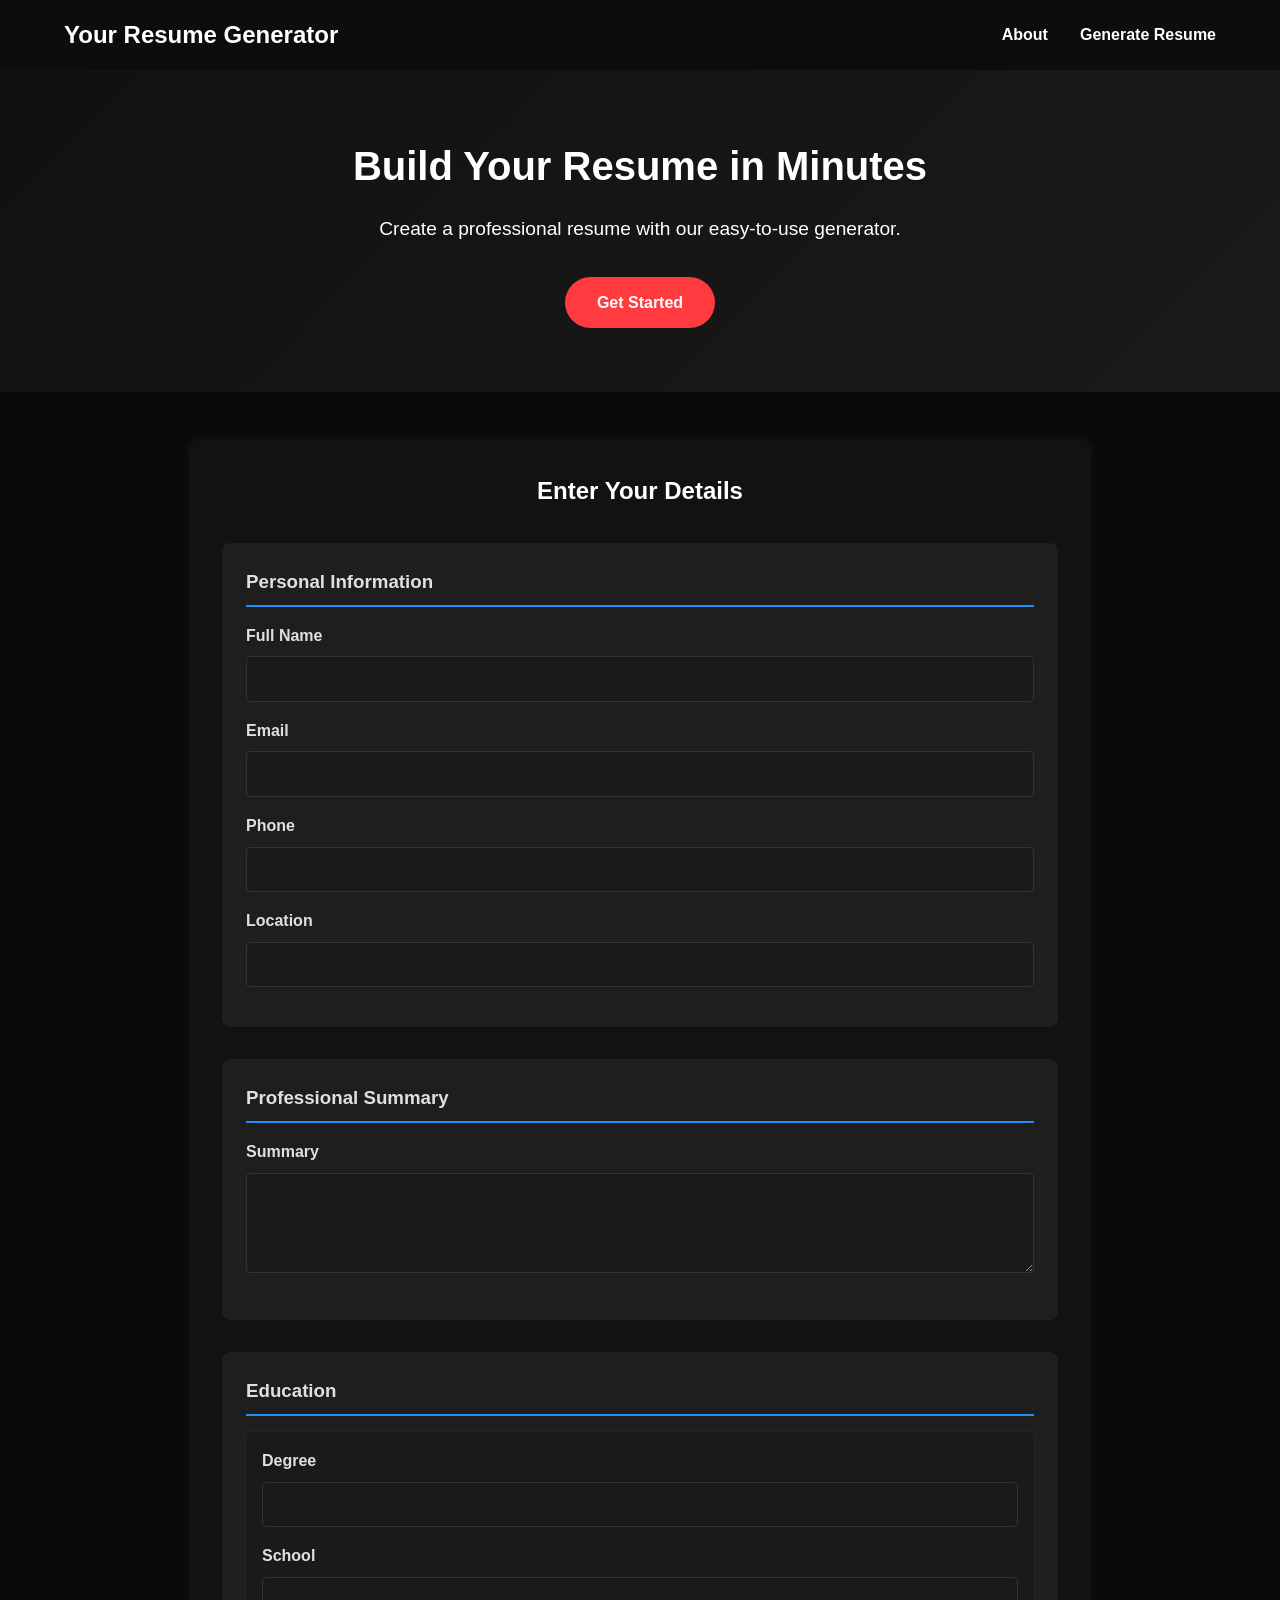
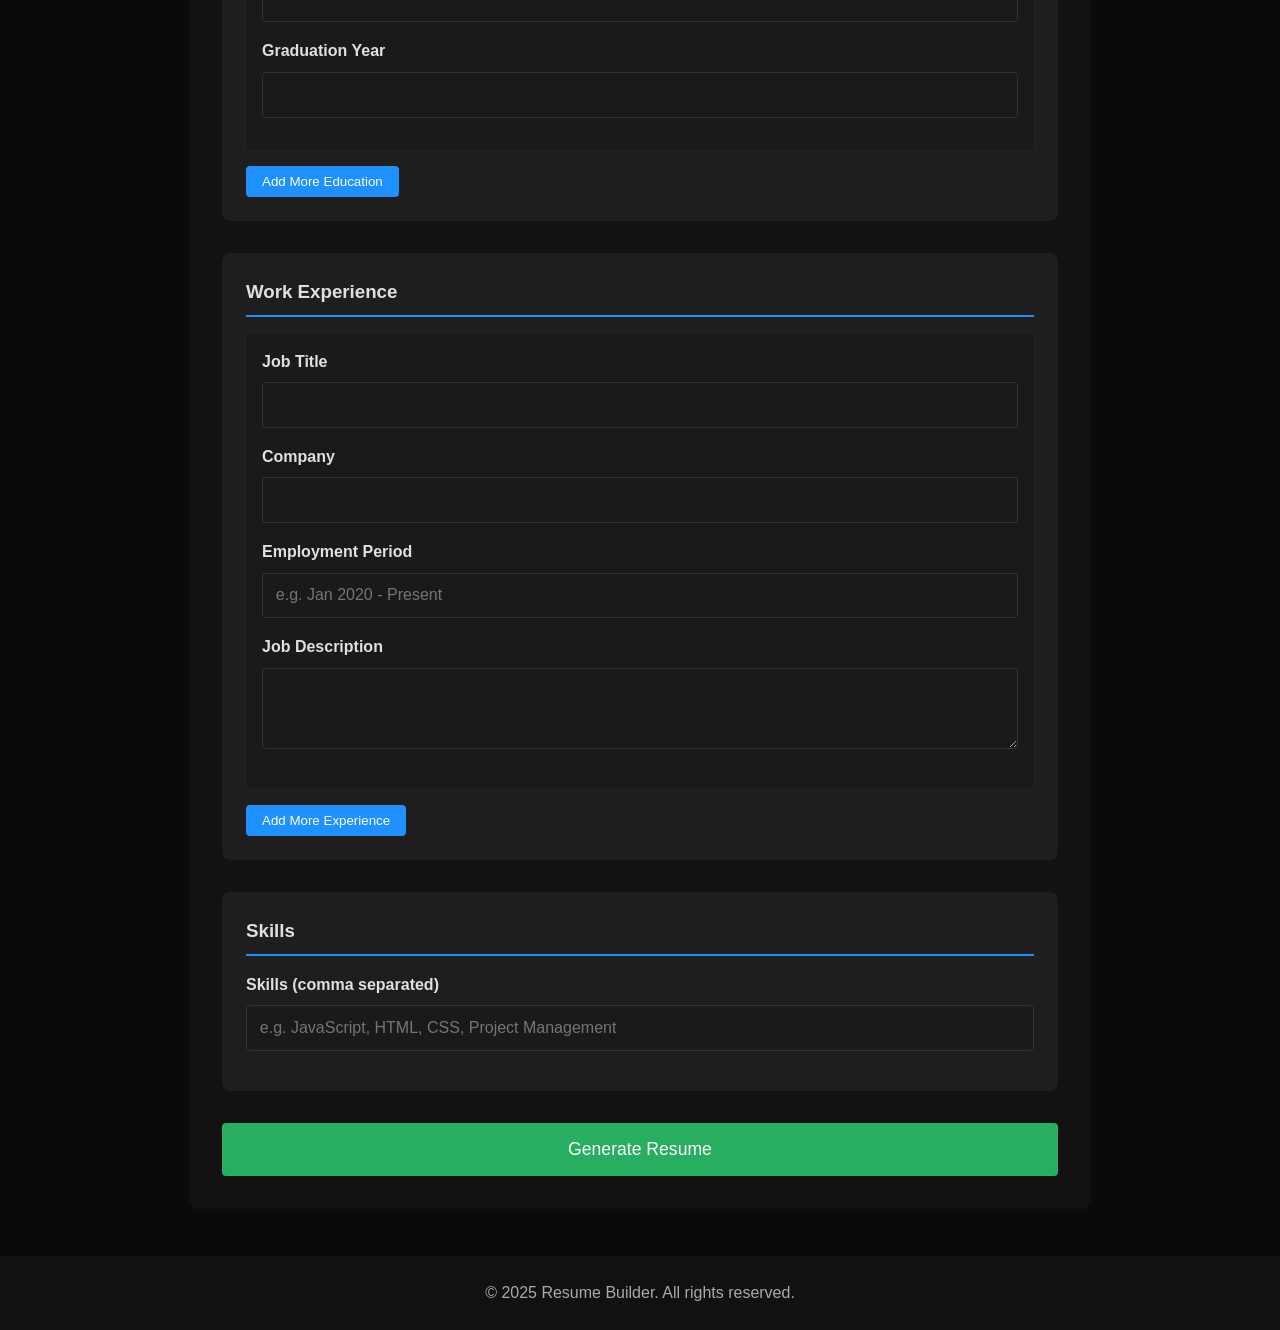
<file: index.html>
<!DOCTYPE html>
<html lang="en">

<head>
    <meta charset="UTF-8">
    <meta name="viewport" content="width=device-width, initial-scale=1.0">
    <title>Resume Builder</title>
    <link rel="stylesheet" href="style2.css">
</head>

<body>
    <header>
        <nav>
            <h1>Your Resume Generator</h1>
            <ul class="nav-links">
                <li><a href="#">About</a></li>
                <li><a href="#form-section">Generate Resume</a></li>
            </ul>
        </nav>
    </header>

    <section class="hero">
        <div class="hero-content">
            <h2>Build Your Resume in Minutes</h2>
            <p>Create a professional resume with our easy-to-use generator.</p>
            <a href="#form-section" class="startBtn">Get Started</a>
        </div>
    </section>

    <section id="form-section" class="form-container">
        <h2>Enter Your Details</h2>
        <form id="resumeForm">
            <div class="form-group">
                <h3>Personal Information</h3>
                <div class="input-group">
                    <label for="fullName">Full Name</label>
                    <input type="text" id="fullName" name="fullName" required>
                </div>
                <div class="input-group">
                    <label for="email">Email</label>
                    <input type="email" id="email" name="email" required>
                </div>
                <div class="input-group">
                    <label for="phone">Phone</label>
                    <input type="tel" id="phone" name="phone">
                </div>
                <div class="input-group">
                    <label for="location">Location</label>
                    <input type="text" id="location" name="location">
                </div>
            </div>

            <div class="form-group">
                <h3>Professional Summary</h3>
                <div class="input-group">
                    <label for="summary">Summary</label>
                    <textarea id="summary" name="summary" rows="4"></textarea>
                </div>
            </div>

            <div class="form-group" id="education-container">
                <h3>Education</h3>
                <div class="education-entry">
                    <div class="input-group">
                        <label for="degree">Degree</label>
                        <input type="text" class="degree" name="degree">
                    </div>
                    <div class="input-group">
                        <label for="school">School</label>
                        <input type="text" class="school" name="school">
                    </div>
                    <div class="input-group">
                        <label for="graduationYear">Graduation Year</label>
                        <input type="text" class="graduationYear" name="graduationYear">
                    </div>
                </div>
                <button type="button" id="addEducation" class="add-btn">Add More Education</button>
            </div>

            <div class="form-group" id="experience-container">
                <h3>Work Experience</h3>
                <div class="experience-entry">
                    <div class="input-group">
                        <label for="jobTitle">Job Title</label>
                        <input type="text" class="jobTitle" name="jobTitle">
                    </div>
                    <div class="input-group">
                        <label for="company">Company</label>
                        <input type="text" class="company" name="company">
                    </div>
                    <div class="input-group">
                        <label for="employmentPeriod">Employment Period</label>
                        <input type="text" class="employmentPeriod" name="employmentPeriod"
                            placeholder="e.g. Jan 2020 - Present">
                    </div>
                    <div class="input-group">
                        <label for="jobDescription">Job Description</label>
                        <textarea class="jobDescription" name="jobDescription" rows="3"></textarea>
                    </div>
                </div>
                <button type="button" id="addExperience" class="add-btn">Add More Experience</button>
            </div>

            <div class="form-group" id="skills-container">
                <h3>Skills</h3>
                <div class="input-group">
                    <label for="skills">Skills (comma separated)</label>
                    <input type="text" id="skills" name="skills"
                        placeholder="e.g. JavaScript, HTML, CSS, Project Management">
                </div>
            </div>

            <button type="submit" class="submit-btn">Generate Resume</button>
        </form>
    </section>

    <section id="resume-preview" class="hidden">
        <h2 id="PreviewHeading">Your Resume Preview</h2>
        <div class="resume-container">
            <div class="resume-header">
                <h1 id="preview-name"></h1>
                <div class="contact-info">
                    <p id="preview-email"></p>
                    <p id="preview-phone"></p>
                    <p id="preview-location"></p>
                </div>
            </div>
            <div class="resume-section">
                <h2>Professional Summary</h2>
                <p id="preview-summary"></p>
            </div>

            <div class="resume-section">
                <h2>Education</h2>
                <div id="preview-education"></div>
            </div>

            <div class="resume-section">
                <h2>Work Experience</h2>
                <div id="preview-experience"></div>
            </div>

            <div class="resume-section">
                <h2>Skills</h2>
                <div id="preview-skills"></div>
            </div>
        </div>
        <button id="printResume" class="print-btn">Print Resume</button>
    </section>

    <footer>
        <p>&copy; 2025 Resume Builder. All rights reserved.</p>
    </footer>

    <script src="script2.js"></script>
</body>

</html>
</file>
<file: style2.css>
/* Reset and Base Styles */
* {
    margin: 0;
    padding: 0;
    box-sizing: border-box;
    font-family: 'Arial', sans-serif;
}

html {
    scroll-behavior: smooth;
}

body {
    line-height: 1.6;
    color: #ccc;
    background-color: #0A0A0A;
    transition: background-color 0.3s, color 0.3s;
}

/* Animations */
@keyframes fadeInUp {
    0% {
        opacity: 0;
        transform: translateY(20px);
    }

    100% {
        opacity: 1;
        transform: translateY(0);
    }
}

section,
.form-container,
.resume-container {
    opacity: 0;
    transform: translateY(20px);
    animation: fadeInUp 0.8s ease-out forwards;
}

section:nth-child(even),
.form-container:nth-child(even) {
    animation-delay: 0.2s;
}

a {
    text-decoration: none;
    color: inherit;
    transition: color 0.3s ease;
}

/* Header and Navigation */
header {
    background-color: #0D0D0D;
    color: #ffffff;
    padding: 1rem 5%;
    position: sticky;
    top: 0;
    z-index: 100;
}

nav {
    display: flex;
    justify-content: space-between;
    align-items: center;
}

.nav-links {
    display: flex;
    list-style: none;
}

.nav-links li {
    margin-left: 2rem;
}

.nav-links a {
    font-weight: bold;
    position: relative;
    overflow: hidden;
}

.nav-links a::after {
    content: "";
    position: absolute;
    bottom: -2px;
    left: 0;
    width: 0%;
    height: 2px;
    background-color: #1E90FF;
    transition: width 0.3s;
}

.nav-links a:hover {
    color: #1E90FF;
}

.nav-links a:hover::after {
    width: 100%;
}

/* Hero Section */
.hero {
    background: linear-gradient(135deg, #111111, #1a1a1a);
    color: white;
    text-align: center;
    padding: 4rem 1rem;
}

.hero-content {
    max-width: 800px;
    margin: 0 auto;
}

.hero h2 {
    font-size: 2.5rem;
    margin-bottom: 1rem;
}

.hero p {
    font-size: 1.2rem;
    margin-bottom: 2rem;
}

.startBtn {
    display: inline-block;
    background-color: #FF3B3F;
    color: white;
    padding: 0.8rem 2rem;
    border-radius: 30px;
    font-weight: bold;
    transition: background-color 0.3s ease, transform 0.2s ease;
}

.startBtn:hover {
    background-color: #cc2f33;
    transform: scale(1.05);
    box-shadow: 0 0 12px rgba(255, 59, 63, 0.4);
}

/* Form Styles */
.form-container {
    max-width: 900px;
    margin: 3rem auto;
    padding: 2rem;
    background-color: #121212;
    border-radius: 8px;
    box-shadow: 0 0 10px rgba(255, 255, 255, 0.05);
    color: #e0e0e0;
}

.form-container h2 {
    text-align: center;
    margin-bottom: 2rem;
    color: #ffffff;
}

.form-group {
    margin-bottom: 2rem;
    padding: 1.5rem;
    background-color: #1e1e1e;
    border-radius: 8px;
    transition: transform 0.3s ease, box-shadow 0.3s ease;
}

.form-group:hover {
    transform: translateY(-4px);
    box-shadow: 0 4px 12px rgba(255, 255, 255, 0.1);
}

.form-group h3 {
    margin-bottom: 1rem;
    border-bottom: 2px solid #1E90FF;
    padding-bottom: 0.5rem;
}

.input-group {
    margin-bottom: 1rem;
}

label {
    display: block;
    margin-bottom: 0.5rem;
    font-weight: bold;
}

input,
textarea {
    width: 100%;
    padding: 0.8rem;
    border: 1px solid #333;
    border-radius: 4px;
    font-size: 1rem;
    background-color: #1a1a1a;
    color: #e0e0e0;
    transition: border-color 0.3s;
}

input:focus,
textarea:focus {
    outline: none;
    border-color: #1E90FF;
}

textarea {
    resize: vertical;
}

.add-btn,
.submit-btn,
.print-btn,
.remove-btn {
    background-color: #1E90FF;
    color: white;
    border: none;
    padding: 0.5rem 1rem;
    border-radius: 4px;
    cursor: pointer;
    transition: background-color 0.3s ease, transform 0.2s ease;
}

.add-btn:hover,
.submit-btn:hover,
.print-btn:hover,
.remove-btn:hover {
    background-color: #007acc;
    transform: scale(1.05);
    box-shadow: 0 0 12px rgba(30, 144, 255, 0.4);
}

.submit-btn {
    width: 100%;
    padding: 1rem;
    font-size: 1.1rem;
    background-color: #27AE60;
}

.submit-btn:hover {
    background-color: #1f8f4d;
}

.remove-btn {
    background-color: #FF3B3F;
}

.remove-btn:hover {
    background-color: #cc2f33;
}

.education-entry,
.experience-entry {
    padding: 1rem;
    background-color: #1a1a1a;
    border-radius: 4px;
    margin-bottom: 1rem;
    box-shadow: 0 0 5px rgba(255, 255, 255, 0.05);
    transition: transform 0.3s ease, box-shadow 0.3s ease;
}

.education-entry:hover,
.experience-entry:hover {
    transform: translateY(-4px);
    box-shadow: 0 4px 12px rgba(255, 255, 255, 0.1);
}

/* Resume Preview Styles */
.hidden {
    display: none;
}

#resume-preview {
    max-width: 900px;
    margin: 3rem auto;
    padding: 2rem;
    background-color: #121212;
    border-radius: 8px;
    box-shadow: 0 0 15px rgba(255, 255, 255, 0.05);
}

#resume-preview h2 {
    text-align: center;
    margin-bottom: 2rem;
    color: #1E90FF;
}

.resume-container {
    padding: 2rem;
    border: 1px solid #333;
    margin-bottom: 2rem;
}

.resume-header {
    text-align: center;
    margin-bottom: 2rem;
    border-bottom: 2px solid #1E90FF;
    padding-bottom: 1rem;
}

.resume-header h1 {
    color: #e0e0e0;
    font-size: 2rem;
    margin-bottom: 0.5rem;
}

.contact-info {
    display: flex;
    flex-wrap: wrap;
    justify-content: center;
    gap: 1rem;
    color: #ccc;
}

.resume-section {
    margin-bottom: 1.5rem;
}

.resume-section h2 {
    color: #1E90FF;
    font-size: 1.4rem;
    border-bottom: 1px solid #333;
    padding-bottom: 0.5rem;
    margin-bottom: 1rem;
}

.education-item h3,
.experience-item h3 {
    color: #ffffff;
    margin-bottom: 0.3rem;
}

.experience-item p {
    margin-bottom: 0.5rem;
    color: #bbb;
}

.skills-list {
    display: flex;
    flex-wrap: wrap;
    gap: 0.5rem;
}

.skill-tag {
    background-color: #1a1a1a;
    padding: 0.3rem 0.8rem;
    border-radius: 20px;
    border: 1px solid #1E90FF;
    color: #1E90FF;
    font-size: 0.9rem;
}

/* Print Styles */
@media print {
    body * {
        visibility: hidden;
    }


    #resume-preview,
    #resume-preview * {
        visibility: visible;
    }

    #resume-preview {
        position: absolute;
        top: 0;
        left: 0;
        width: 100%;
    }

    #PreviewHeading,
    #printResume {
        display: none;
    }

}



/* Footer */
footer {
    background-color: #111;
    color: #aaa;
    text-align: center;
    padding: 1.5rem;
    margin-top: 3rem;
}

/* Responsive Design */
@media (max-width: 768px) {
    nav {
        flex-direction: column;
        gap: 1rem;
    }

    .nav-links {
        width: 100%;
        justify-content: center;
    }

    .nav-links li {
        margin: 0 1rem;
    }
}
</file>
